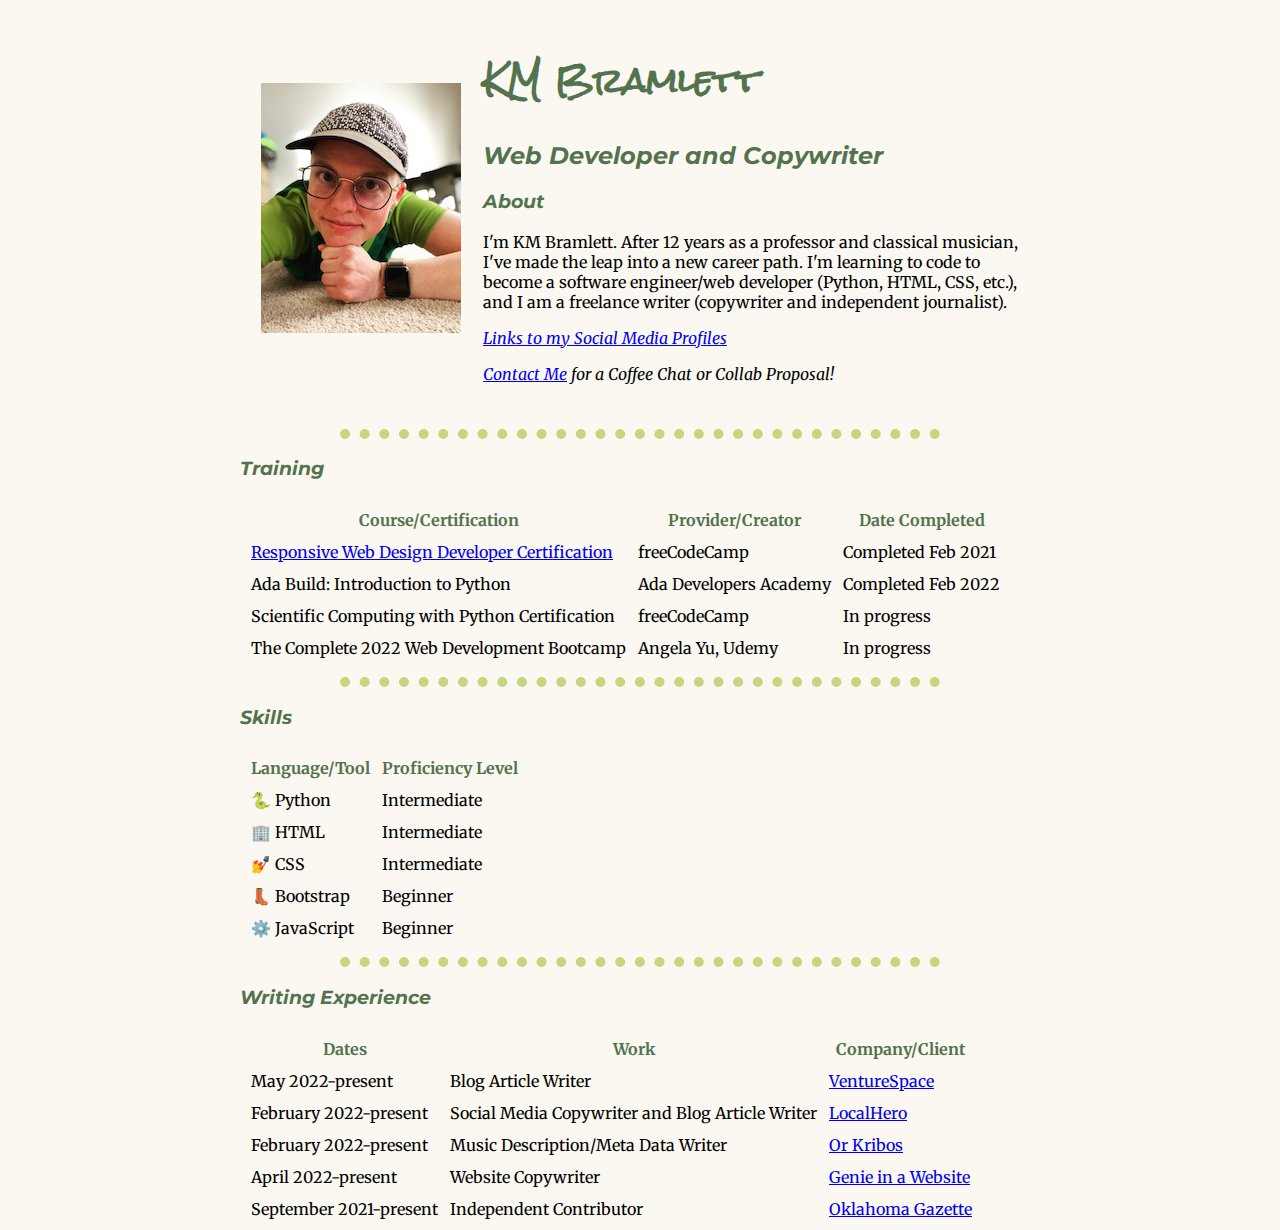
<file: index.html>
<!DOCTYPE html>
<html lang="en">
    <head>
        <meta charset="UTF-8">
        <meta http-equiv="X-UA-Compatible" content="IE=edge">
        <meta name="viewport" content="width=device-width, initial-scale=1.0">
        <title>Portfolio of KM Bramlett</title>
        <link rel = "stylesheet" href = "css/styles.css">
        <link rel="preconnect" href="https://fonts.googleapis.com">
<link rel="preconnect" href="https://fonts.gstatic.com" crossorigin>
<link href="https://fonts.googleapis.com/css2?family=Merriweather&family=Montserrat&family=Rock+Salt&display=swap" rel="stylesheet">
    </head>
    <body>
        <table cellspacing = "20">
            <tr>
                <td><img src = "Images/km_post_run.JPG" alt = "Photo of KM Bramlett">
                </td>
                <td><h1>KM Bramlett</h1>
        
        <h2><em>Web Developer and Copywriter</em></h2>
        
        <h3>About</h3>
        <p>I'm KM Bramlett. After 12 years as a professor and classical musician, I've made the leap into a new career path. 
        I'm learning to code to become a software engineer/web developer (Python, HTML, CSS, etc.), and 
            I am a freelance writer (copywriter and independent journalist). </p>
            <p><em><a href = "KM_Bramlett_social_media.html">Links to my Social Media Profiles</a></em></p>
            <p><em><a href = "contact.html">Contact Me</a> for a Coffee Chat or Collab Proposal!</em></p>
        </td>
            </tr>
        </table>
        
        
        <hr>
        <h3>Training</h3>
        <table cellspacing = "10">
            <thead>
                <tr>
                    <th>Course/Certification</th>
                    <th>Provider/Creator</th>
                    <th>Date Completed</th>
                </tr>
            </thead>
            <tbody>
                <tr>
                    <td><a href="https://www.freecodecamp.org/certification/kmbramlett/responsive-web-design">Responsive Web Design Developer Certification</a></td>
                    <td>freeCodeCamp</td>
                    <td>Completed Feb 2021</td>
                </tr>
                <tr>
                    <td>Ada Build: Introduction to Python</td>
                    <td>Ada Developers Academy</td>
                    <td>Completed Feb 2022</td>
                </tr>
                <tr>
                    <td>Scientific Computing with Python Certification</td>
                    <td>freeCodeCamp</td>
                    <td>In progress</td>
                </tr>
                <tr>
                    <td>The Complete 2022 Web Development Bootcamp</td>
                    <td>Angela Yu, Udemy</td>
                    <td>In progress</td>
                </tr>
            </tbody>
        </table>
        <hr>
        <h3>Skills</h3>
        <table cellspacing = "10">
            <thead>
                <tr>
                    <th>Language/Tool</th>
                    <th>Proficiency Level</th>
    
                </tr>
            </thead>
            <tbody>
                <tr>
                    <td>🐍 Python</td>
                    <td>Intermediate</td>
                </tr>
                <tr>
                    <td>🏢 HTML</td>
                    <td>Intermediate</td>
                </tr>
                <tr>
                    <td>💅 CSS</td>
                    <td>Intermediate</td>
                </tr>
                <tr>
                    <td>👢 Bootstrap</td>
                    <td>Beginner</td>
                </tr>
                <tr>
                    <td>⚙️ JavaScript</td>
                    <td>Beginner</td>
                </tr>
                
            </tbody>
        </table>
        
        <hr>
        <h3>Writing Experience</h3>
        <table cellspacing = "10">
            <thead>
                <tr>
                    <th>Dates</th>
                    <th>Work</th>
                    <th>Company/Client</th>
                </tr>
            </thead>
            <tbody>
            <tr>
                <td>May 2022-present</td>
                <td>Blog Article Writer</td>
                <td><a href="https://venturespacenorman.com/the-benefits-of-coworking/"">VentureSpace</a></td>
            </tr>    
            <tr>
                <td>February 2022-present</td>
                <td>Social Media Copywriter and Blog Article Writer</td>
                <td><a href = "https://www.facebook.com/oklocalhero/">LocalHero</a></td>
            </tr>
            <tr>
                <td>February 2022-present</td>
                <td>Music Description/Meta Data Writer</td>
                <td><a href="https://www.amphibiouszoo.com/music/album/az104-against-the-clock/"">Or Kribos</a></td>
            </tr>
            <tr>
                <td>April 2022-present</td>
                <td>Website Copywriter</td>
                <td><a href = "https://genieinawebsite.com/">Genie in a Website</a></td>
            </tr>
            <tr>
                <td>September 2021-present</td>
                <td>Independent Contributor</td>
                <td><a href = "https://www.okgazette.com/author/km-bramlett">Oklahoma Gazette</a></td>
            </tr>
            </tbody>
        </table>
        
    </body>
</html>
</file>
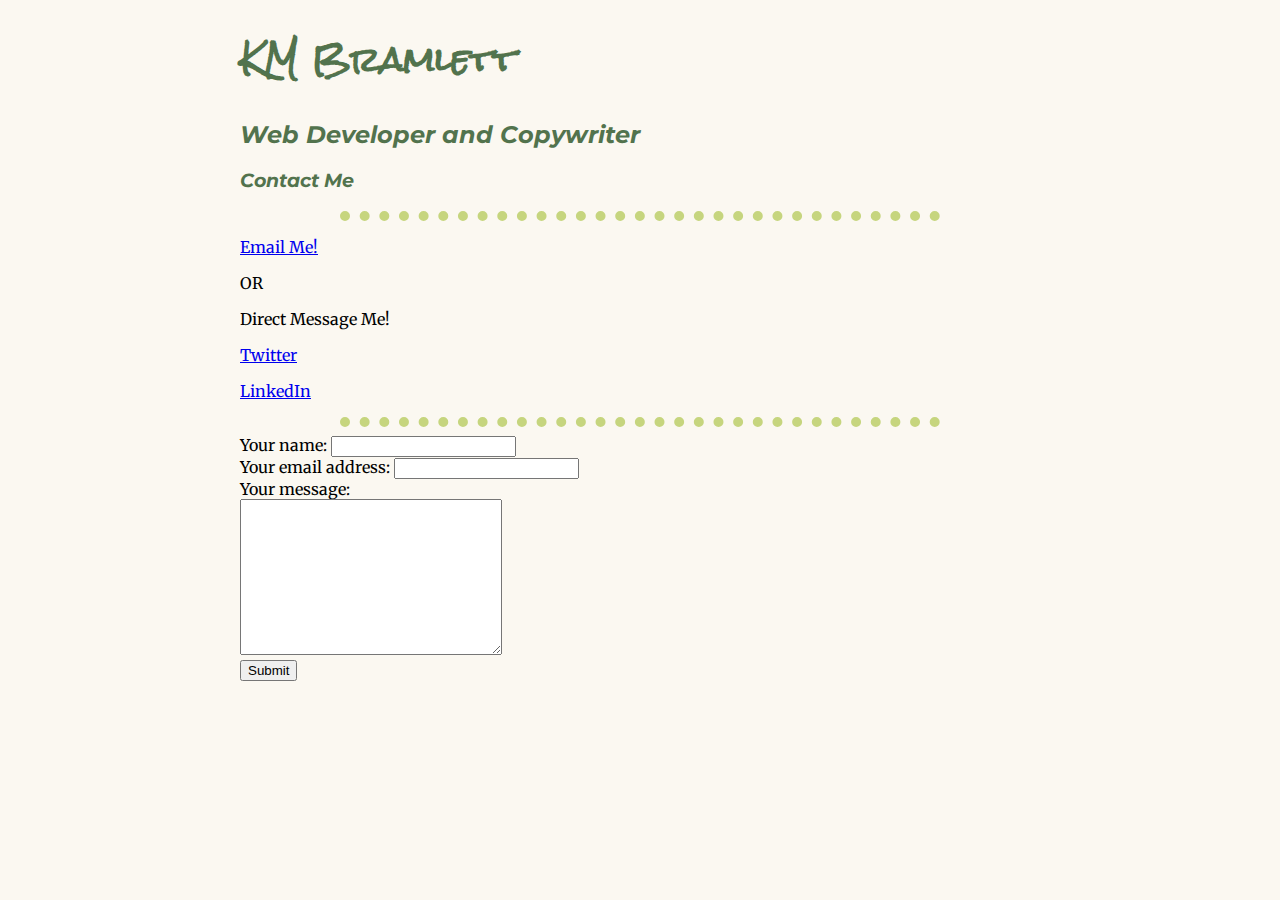
<file: contact.html>
<!DOCTYPE html>
<html lang="en">
<head>
    <meta charset="UTF-8">
    <meta http-equiv="X-UA-Compatible" content="IE=edge">
    <meta name="viewport" content="width=device-width, initial-scale=1.0">
    <title>Contact KM Bramlett</title>
    <link rel = "stylesheet" href = "css/styles.css">
    <link rel="preconnect" href="https://fonts.googleapis.com">
    <link rel="preconnect" href="https://fonts.gstatic.com" crossorigin>
    <link href="https://fonts.googleapis.com/css2?family=Merriweather&family=Montserrat&family=Rock+Salt&display=swap" rel="stylesheet">
    
</head>
<body>
    
    <h1>KM Bramlett</h1>
    <h2><em>Web Developer and Copywriter</em></h2>
    <h3>Contact Me</h3>
    <hr>
    <p><a href = "mailto:kadee.bramlett@hotmail.com">Email Me!</a></p>
    <p>OR</p>
    <p>Direct Message Me!</p>
    <p><a href = "https://twitter.com/quantum_calm">Twitter</a></p>
    <p><a href = "https://www.linkedin.com/in/kadee-bramlett/">LinkedIn</a></p>
    <hr>
    <form action = "mailto:kadee.bramlett@hotmail.com" method = "post" enctype="text/plain">
        <label>Your name:</label>
        <input type ="text" name = "yourName"><br>
        <label>Your email address:</label>
        <input type = "email" name = "yourEmail"><br>
        <label>Your message:</label><br>
        <textarea name = "yourMessage" rows = "10" cols = "30"></textarea><br>
        <input type = "submit"><br>

    </form>
</body>
</html>
</file>
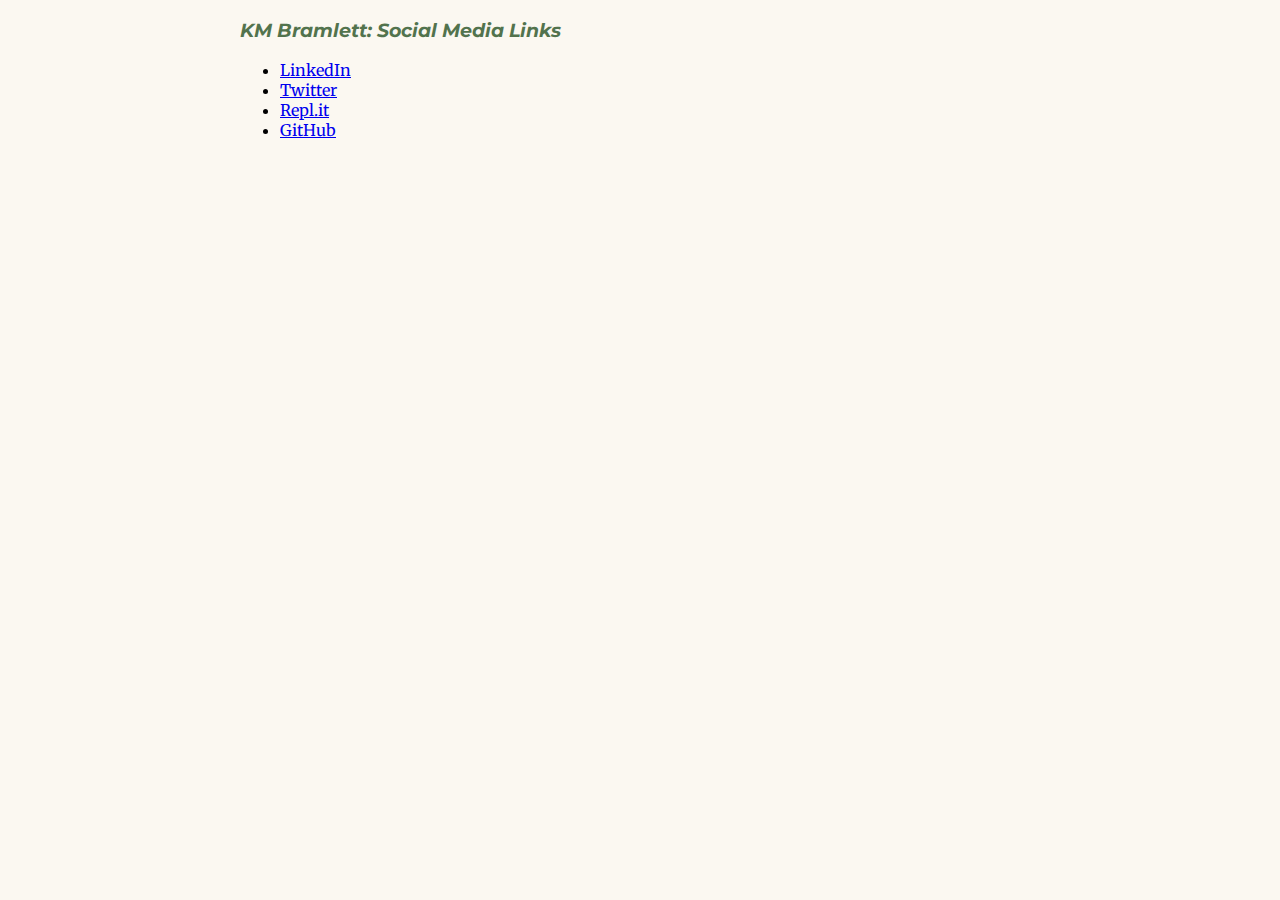
<file: KM_Bramlett_social_media.html>
<!DOCTYPE html>
<html lang="en">
<head>
    <meta charset="UTF-8">
    <meta http-equiv="X-UA-Compatible" content="IE=edge">
    <meta name="viewport" content="width=device-width, initial-scale=1.0">
    <title>KM Bramlett Social Media Links</title>
    <link rel = "stylesheet" href = "css/styles.css">
    <link rel="preconnect" href="https://fonts.googleapis.com">
    <link rel="preconnect" href="https://fonts.gstatic.com" crossorigin>
    <link href="https://fonts.googleapis.com/css2?family=Merriweather&family=Montserrat&family=Rock+Salt&display=swap" rel="stylesheet">
    
</head>
<body>
    <h3>KM Bramlett: Social Media Links</h3>
    <ul>
        <li><a href = "https://www.linkedin.com/in/kadee-bramlett/">LinkedIn</a></li>
        <li><a href = "https://twitter.com/quantum_calm">Twitter</a></li>
        <li><a href = "https://replit.com/@Dr-KaDeeKaDee">Repl.it</a></li>
        <li><a href = "https://github.com/kbramlett">GitHub</a></li>
    </ul>
    
</body>
</html>
</file>
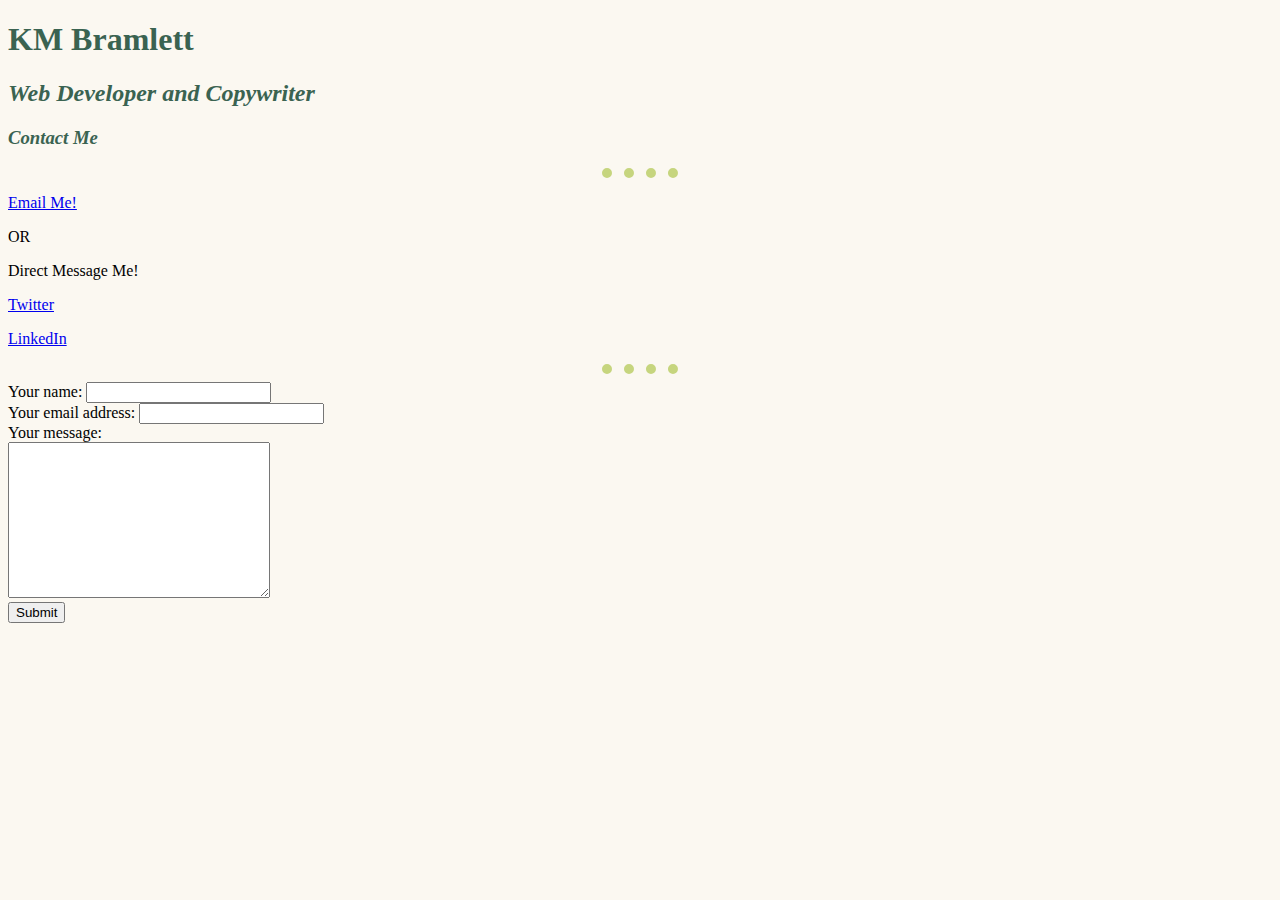
<file: HTML - Personal Site/contact.html>
<!DOCTYPE html>
<html lang="en">
<head>
    <meta charset="UTF-8">
    <meta http-equiv="X-UA-Compatible" content="IE=edge">
    <meta name="viewport" content="width=device-width, initial-scale=1.0">
    <title>Contact KM Bramlett</title>
    <link rel = "stylesheet" href = "css/styles.css">
</head>
<body>
    
    <h1>KM Bramlett</h1>
    <h2><em>Web Developer and Copywriter</em></h2>
    <h3>Contact Me</h3>
    <hr>
    <p><a href = "mailto:kadee.bramlett@hotmail.com">Email Me!</a></p>
    <p>OR</p>
    <p>Direct Message Me!</p>
    <p><a href = "https://twitter.com/quantum_calm">Twitter</a></p>
    <p><a href = "https://www.linkedin.com/in/kadee-bramlett/">LinkedIn</a></p>
    <hr>
    <form action = "mailto:kadee.bramlett@hotmail.com" method = "post" enctype="text/plain">
        <label>Your name:</label>
        <input type ="text" name = "yourName"><br>
        <label>Your email address:</label>
        <input type = "email" name = "yourEmail"><br>
        <label>Your message:</label><br>
        <textarea name = "yourMessage" rows = "10" cols = "30"></textarea><br>
        <input type = "submit"><br>

    </form>
</body>
</html>
</file>
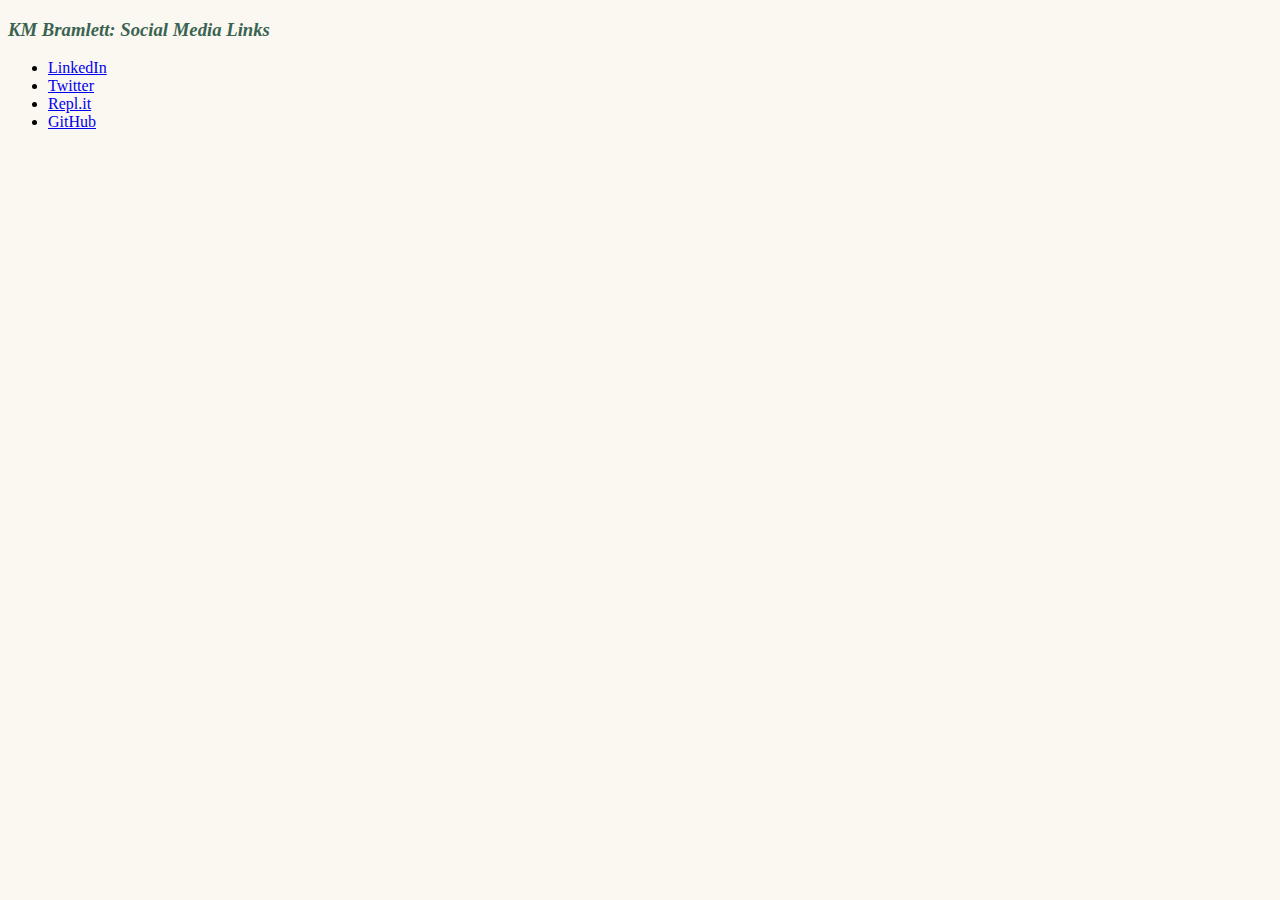
<file: HTML - Personal Site/KM_Bramlett_social_media.html>
<!DOCTYPE html>
<html lang="en">
<head>
    <meta charset="UTF-8">
    <meta http-equiv="X-UA-Compatible" content="IE=edge">
    <meta name="viewport" content="width=device-width, initial-scale=1.0">
    <title>KM Bramlett Social Media Links</title>
    <link rel = "stylesheet" href = "css/styles.css">
</head>
<body>
    <h3>KM Bramlett: Social Media Links</h3>
    <ul>
        <li><a href = "https://www.linkedin.com/in/kadee-bramlett/">LinkedIn</a></li>
        <li><a href = "https://twitter.com/quantum_calm">Twitter</a></li>
        <li><a href = "https://replit.com/@Dr-KaDeeKaDee">Repl.it</a></li>
        <li><a href = "https://github.com/kbramlett">GitHub</a></li>
    </ul>
    
</body>
</html>
</file>
<file: css/styles.css>
body {
    background-color: #FBF8F1;
    max-width: 800px;
    margin: auto;
    font-family: "Merriweather", serif;

    }
hr {
    border-style: none;
    border-top-style: dotted;
    border-color: #C6D57E;
    border-width: 10px;
    width: 75%;
    }
h1 {
    color: #52734D;
    font-family: "Rock Salt", cursive;
}
h2 {
    color: #52734D;
    font-family: "Montserrat", sans-serif;
    font-style: italic;
}
h3 {
    color: #52734D;
    font-family: "Montserrat", sans-serif;
    font-style: italic;
}
th {
    color: #52734D;
}
</file>
<file: HTML - Personal Site/css/styles.css>
body {
    background-color: #FBF8F1;
    }
hr {
    border-style: none;
    border-top-style: dotted;
    border-color: #C6D57E;
    border-width: 10px;
    width: 6%;
    }
h1,h2 {
    color: #3A6351;
}
h3 {
    color: #3A6351;
    font-style: italic;
}
</file>
